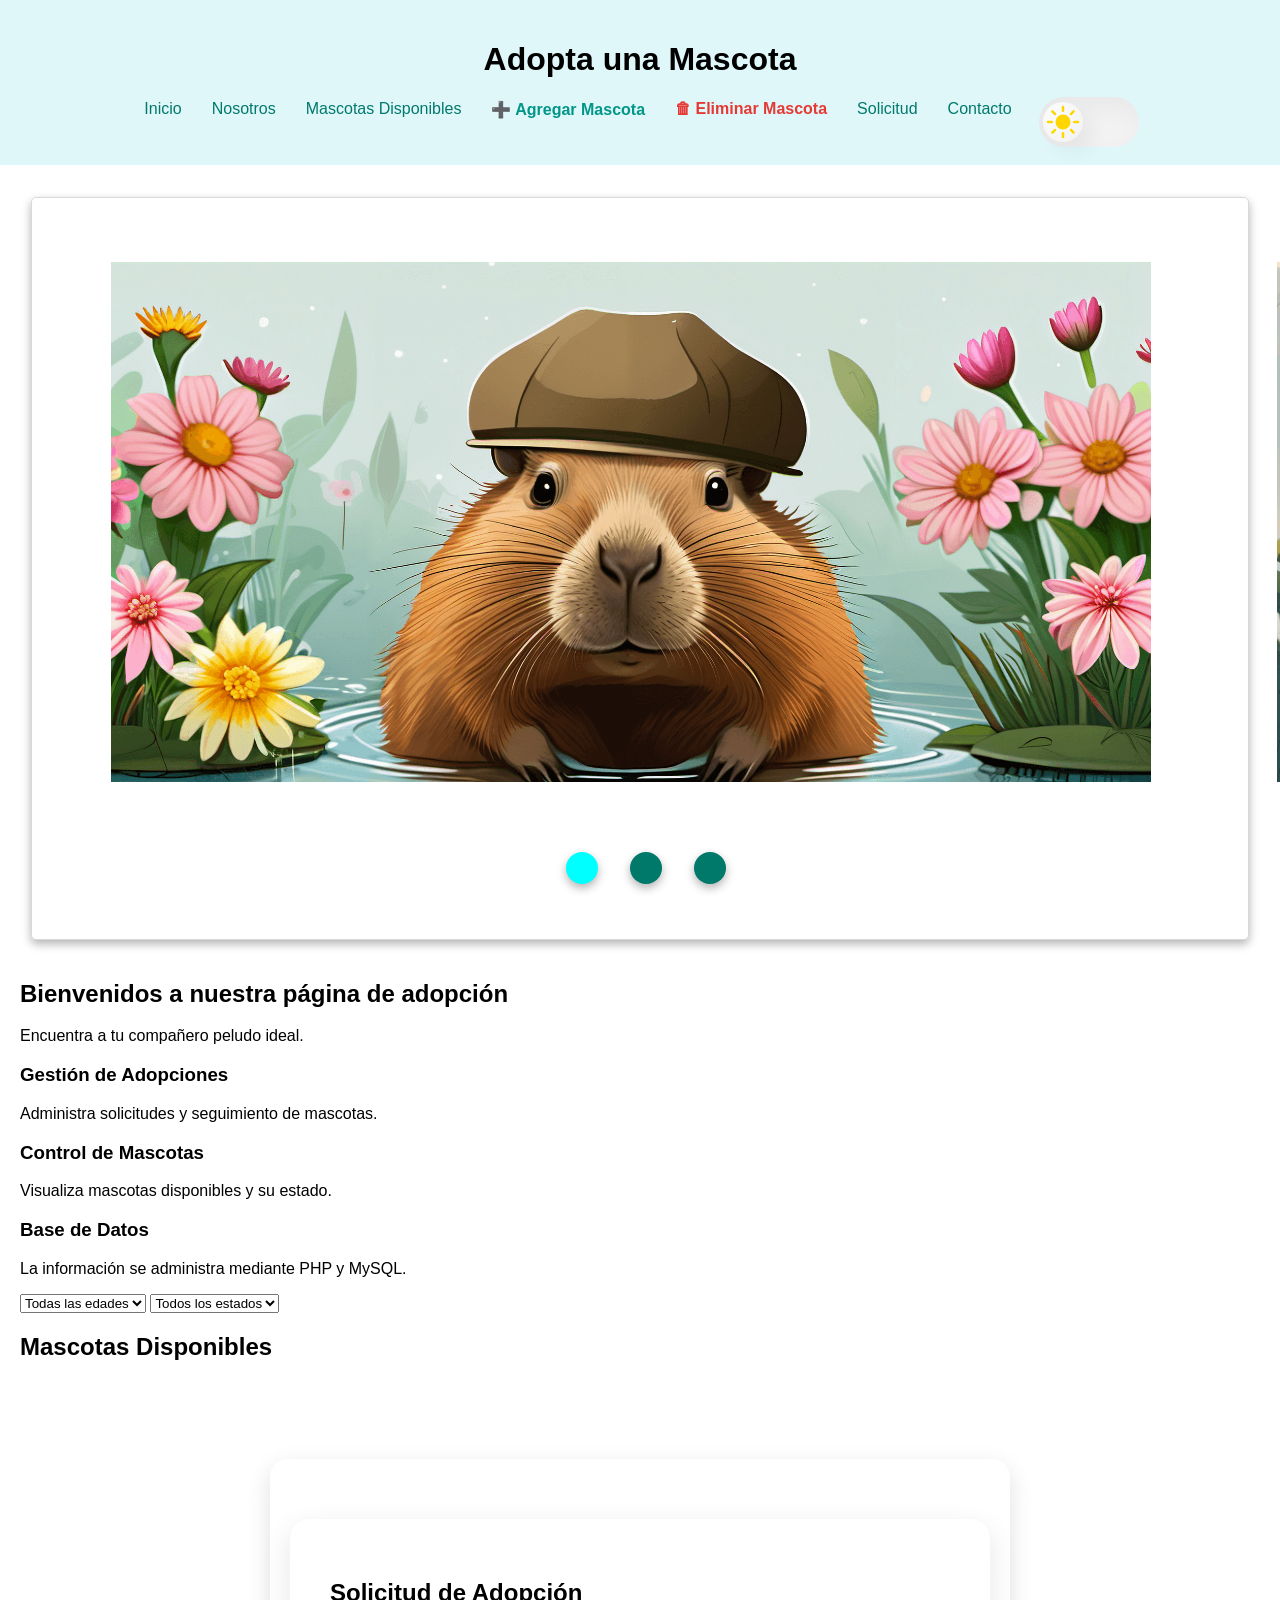
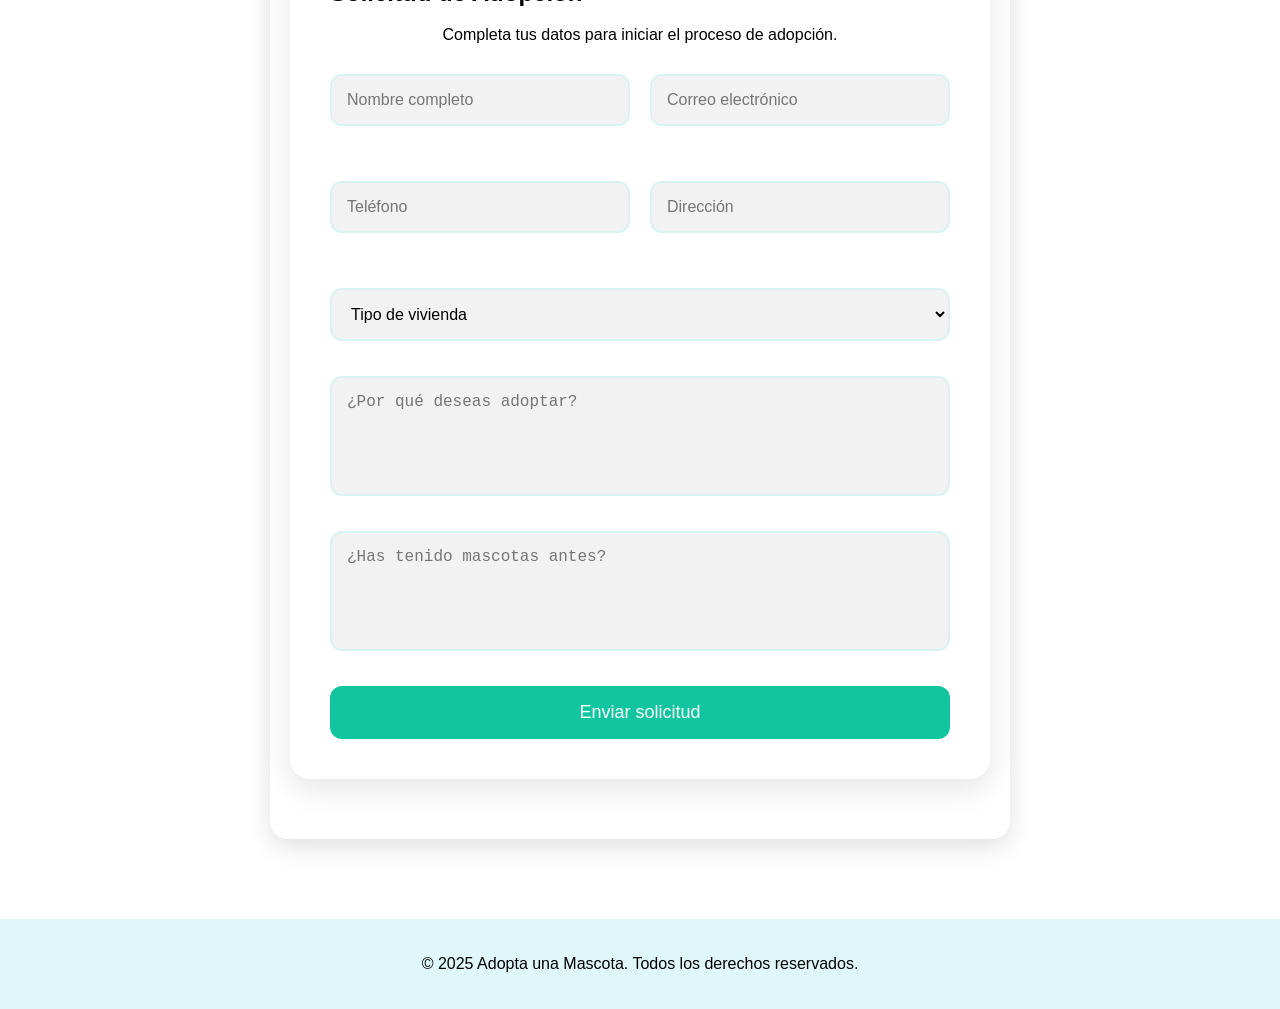
<file: index.html>
<!DOCTYPE html>
<html lang="es">

<head>
    <meta charset="UTF-8">
    <meta name="viewport" content="width=device-width, initial-scale=1.0">
    <title>Adopta CUT</title>

    <link rel="stylesheet" href="CSS/estilos.css">
</head>

<body>

    <!-- HEADER -->

    <header id="header">

        <h1>Adopta una Mascota</h1>

        <nav>
            <ul>

                <li><a href="#inicio">Inicio</a></li>
                <li><a href="Nosotros/nosotros.html">Nosotros</a></li>
                <li><a href="#mascotas">Mascotas Disponibles</a></li>
                <li><a href="agregar_mascota.html" style="color:#009688; font-weight:bold;">➕ Agregar Mascota</a></li>
                <li><a href="eliminar_mascota.php" style="color:#e53935; font-weight:bold;">🗑 Eliminar Mascota</a></li>
                <li><a href="#solicitud">Solicitud</a></li>
                <li><a href="Contacto/contacto.html">Contacto</a></li>


                <input type="checkbox" id="toogle">

                <div class="display">

                    <label for="toogle">

                        <div class="circle">

                            <svg class="sun" xmlns="http://www.w3.org/2000/svg"
                                viewBox="0 0 24 24" fill="currentColor">

                                <path
                                    d="M12 2.25a.75.75 0 0 1 .75.75v2.25a.75.75 0 0 1-1.5 0V3a.75.75 0 0 1 .75-.75ZM7.5 12a4.5 4.5 0 1 1 9 0 4.5 4.5 0 0 1-9 0ZM18.894 6.166a.75.75 0 0 0-1.06-1.06l-1.591 1.59a.75.75 0 1 0 1.06 1.061l1.591-1.59ZM21.75 12a.75.75 0 0 1-.75.75h-2.25a.75.75 0 0 1 0-1.5H21a.75.75 0 0 1 .75.75ZM17.834 18.894a.75.75 0 0 0 1.06-1.06l-1.59-1.591a.75.75 0 1 0-1.061 1.06l1.59 1.591ZM12 18a.75.75 0 0 1 .75.75V21a.75.75 0 0 1-1.5 0v-2.25A.75.75 0 0 1 12 18ZM7.758 17.303a.75.75 0 0 0-1.061-1.06l-1.591 1.59a.75.75 0 0 0 1.06 1.061l1.591-1.59ZM6 12a.75.75 0 0 1-.75.75H3a.75.75 0 0 1 0-1.5h2.25A.75.75 0 0 1 6 12ZM6.697 7.757a.75.75 0 0 0 1.06-1.06l-1.59-1.591a.75.75 0 0 0-1.061 1.06l1.59 1.591Z" />

                            </svg>

                            <svg class="moon" xmlns="http://www.w3.org/2000/svg"
                                viewBox="0 0 24 24" fill="currentColor">

                                <path fill-rule="evenodd"
                                    d="M9.528 1.718a.75.75 0 0 1 .162.819A8.97 8.97 0 0 0 9 6a9 9 0 0 0 9 9 8.97 8.97 0 0 0 3.463-.69.75.75 0 0 1 .981.98 10.503 10.503 0 0 1-9.694 6.46c-5.799 0-10.5-4.7-10.5-10.5 0-4.368 2.667-8.112 6.46-9.694a.75.75 0 0 1 .818.162Z"
                                    clip-rule="evenodd" />

                            </svg>

                        </div>

                    </label>

                </div>

            </ul>
        </nav>

    </header>


    <!-- CARRUSEL -->

    <div class="carrousel">

        <div class="grande">

            <img src="Resource/ComfyUI_00014_.png" alt="Imagen 1" class="img">

            <img src="Resource/ComfyUI_00015_.png" alt="Imagen 2" class="img">

            <img src="Resource/ComfyUI_00015_.png" alt="Imagen 3" class="img">

        </div>

        <ul class="puntos">

            <div class="punto activo"></div>
            <div class="punto"></div>
            <div class="punto"></div>

        </ul>

    </div>


    <!-- MAIN -->

    <main>

        <!-- INICIO -->

        <section id="inicio">

            <h2>Bienvenidos a nuestra página de adopción</h2>

            <p>Encuentra a tu compañero peludo ideal.</p>

        </section>


        <!-- CARACTERÍSTICAS -->

        <section class="caracteristicas">

            <div class="feature-card">
                <h3>Gestión de Adopciones</h3>
                <p>Administra solicitudes y seguimiento de mascotas.</p>
            </div>

            <div class="feature-card">
                <h3>Control de Mascotas</h3>
                <p>Visualiza mascotas disponibles y su estado.</p>
            </div>

            <div class="feature-card">
                <h3>Base de Datos</h3>
                <p>La información se administra mediante PHP y MySQL.</p>
            </div>

        </section>


        <!-- FILTROS -->

        <section class="filtros">

            <select>
                <option>Todas las edades</option>
                <option>Cachorros</option>
                <option>Adultos</option>
            </select>

            <select>
                <option>Todos los estados</option>
                <option>Disponibles</option>
                <option>En proceso</option>
            </select>

        </section>


        <!-- MASCOTAS -->

        <section id="mascotas">

            <h2>Mascotas Disponibles</h2>

            <div class="pet-cards-container">

            </div>

        </section>


        <!-- FORMULARIO -->

        <section id="solicitud" class="formulario-adopcion">

            <div class="contenedor-formulario">

                <h2>Solicitud de Adopción</h2>

                <p>Completa tus datos para iniciar el proceso de adopción.</p>

              <form id="formSolicitud">

    <div class="grupo-inputs">
        <input type="text" id="nombre" name="nombre" placeholder="Nombre completo" required>
        <input type="email" id="correo" name="correo" placeholder="Correo electrónico" required>
    </div>

    <div class="grupo-inputs">
        <input type="text" id="telefono" name="telefono" placeholder="Teléfono" required>
        <input type="text" id="direccion" name="direccion" placeholder="Dirección" required>
    </div>

    <select id="vivienda" name="vivienda" required>
        <option value="">Tipo de vivienda</option>
        <option value="Casa">Casa</option>
        <option value="Departamento">Departamento</option>
    </select>

    <textarea id="motivo" name="motivo" placeholder="¿Por qué deseas adoptar?" required></textarea>

    <textarea id="experiencia" name="experiencia" placeholder="¿Has tenido mascotas antes?" required></textarea>

    <button type="submit">Enviar solicitud</button>

</form>
            </div>

        </section>

    </main>


    <!-- FOOTER -->

    <footer>

        <p>&copy; 2025 Adopta una Mascota. Todos los derechos reservados.</p>

    </footer>


    <!-- SCRIPT -->

    <script src="app.js"></script>

</body>

</html>
</file>
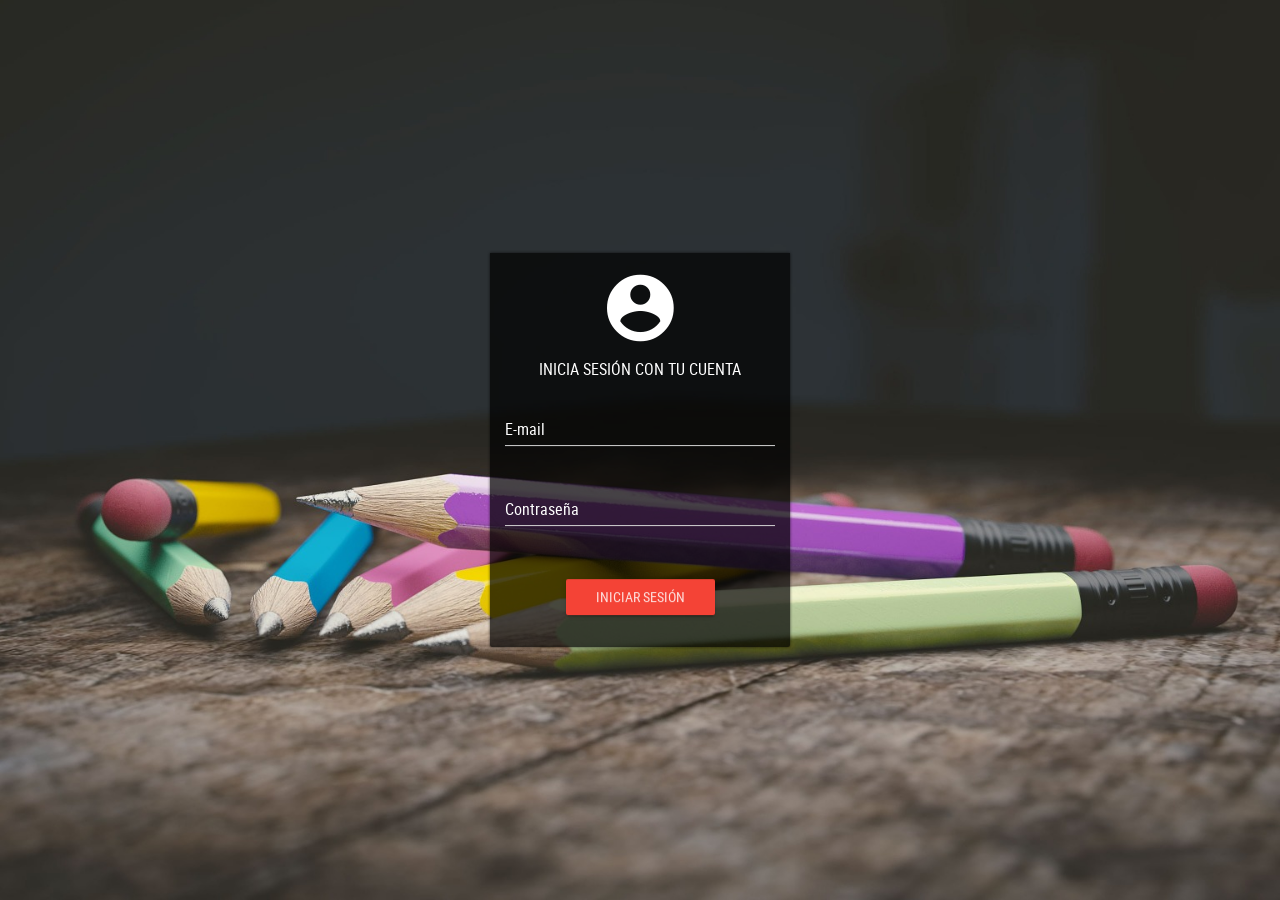
<file: Dashboard/index.html>
<!DOCTYPE html>
<html lang="es">
<head>
	<title>LogIn</title>
	<meta charset="UTF-8">
	<meta name="viewport" content="width=device-width, user-scalable=no, initial-scale=1.0, maximum-scale=1.0, minimum-scale=1.0">
	<link rel="stylesheet" href="./css/main.css">
</head>
<body class="cover" style="background-image: url(./assets/img/loginFont.jpg);">
	<form action="php/login.php" method="POST" autocomplete="off" class="full-box logInForm">
		<p class="text-center text-muted"><i class="zmdi zmdi-account-circle zmdi-hc-5x"></i></p>
		<p class="text-center text-muted text-uppercase">Inicia sesión con tu cuenta</p>
		<div class="form-group label-floating">
		  <label class="control-label" for="UserEmail">E-mail</label>
		  <input class="form-control" id="UserEmail" name="UserEmail" type="email" required>
		  <p class="help-block">Escribe tú E-mail</p>
		</div>
		<div class="form-group label-floating">
		  <label class="control-label" for="UserPass">Contraseña</label>
		  <input class="form-control" id="UserPass" name="UserPass" type="password" required>
		  <p class="help-block">Escribe tú contraseña</p>
		</div>
		<div class="form-group text-center">
			<input type="submit" value="Iniciar sesión" class="btn btn-raised btn-danger">
		</div>
	</form>
	<!--====== Scripts -->
	<script src="./js/jquery-3.1.1.min.js"></script>
	<script src="./js/bootstrap.min.js"></script>
	<script src="./js/material.min.js"></script>
	<script src="./js/ripples.min.js"></script>
	<script src="./js/sweetalert2.min.js"></script>
	<script src="./js/jquery.mCustomScrollbar.concat.min.js"></script>
	<script src="./js/main.js"></script>
	<script>
		$.material.init();
	</script>
</body>
</html>
</file>
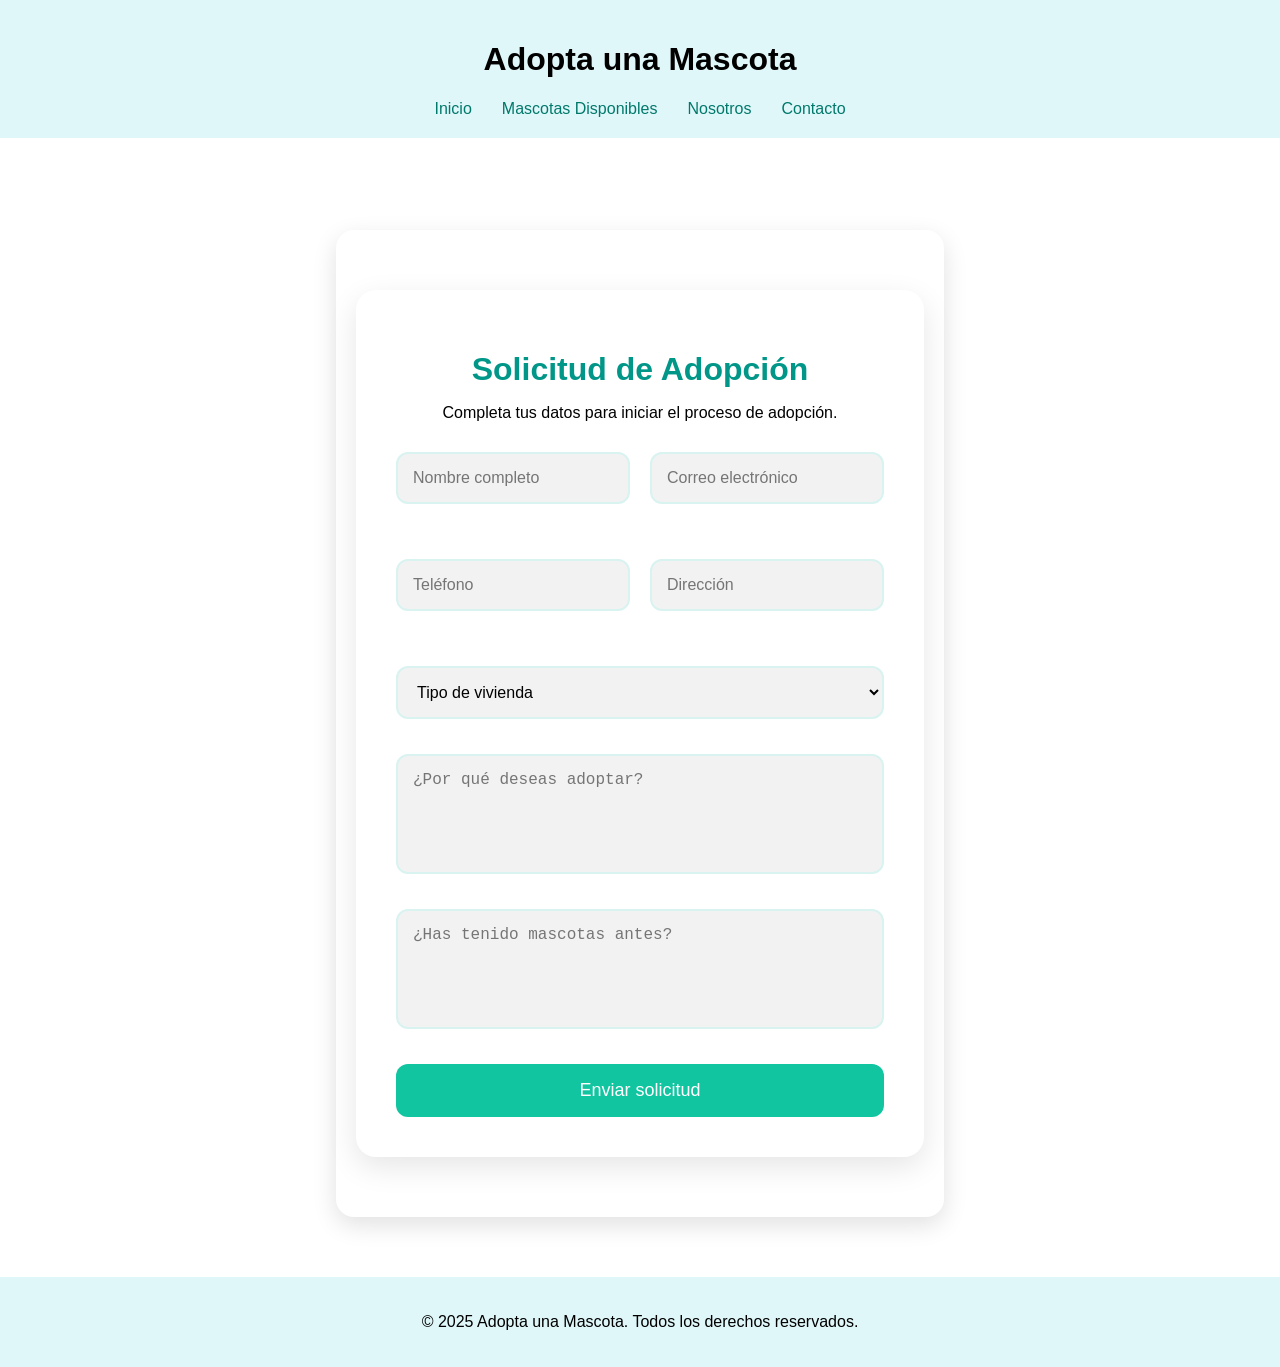
<file: solicitud_adopcion.html>
<!DOCTYPE html>
<html lang="es">

<head>
    <meta charset="UTF-8">
    <meta name="viewport" content="width=device-width, initial-scale=1.0">
    <title>Solicitud de Adopción</title>

    <link rel="stylesheet" href="CSS/estilos.css">
</head>

<body>

    <!-- HEADER -->

    <header id="header">

        <h1>Adopta una Mascota</h1>

        <nav>
            <ul>

                <li><a href="index.html">Inicio</a></li>
                <li><a href="index.html#mascotas">Mascotas Disponibles</a></li>
                <li><a href="Nosotros/nosotros.html">Nosotros</a></li>
                <li><a href="Contacto/contacto.html">Contacto</a></li>

            </ul>
        </nav>

    </header>


    <!-- FORMULARIO -->

    <main class="formulario-adopcion">

        <div class="contenedor-formulario">

            <h1>Solicitud de Adopción</h1>

            <p>Completa tus datos para iniciar el proceso de adopción.</p>

            <form id="formSolicitud">

    <div class="grupo-inputs">
        <input
            type="text"
            id="nombre"
            name="nombre"
            placeholder="Nombre completo"
            required>

        <input
            type="email"
            id="correo"
            name="correo"
            placeholder="Correo electrónico"
            required>
    </div>

    <div class="grupo-inputs">
        <input
            type="text"
            id="telefono"
            name="telefono"
            placeholder="Teléfono"
            required>

        <input
            type="text"
            id="direccion"
            name="direccion"
            placeholder="Dirección"
            required>
    </div>

    <select id="vivienda" name="vivienda" required>
        <option value="">Tipo de vivienda</option>
        <option value="Casa">Casa</option>
        <option value="Departamento">Departamento</option>
    </select>

    <textarea
        id="motivo"
        name="motivo"
        placeholder="¿Por qué deseas adoptar?"
        required></textarea>

    <textarea
        id="experiencia"
        name="experiencia"
        placeholder="¿Has tenido mascotas antes?"
        required></textarea>

    <button type="submit">
        Enviar solicitud
    </button>

</form>

        </div>

    </main>


    <!-- FOOTER -->

    <footer>

        <p>&copy; 2025 Adopta una Mascota. Todos los derechos reservados.</p>

    </footer>


    <!-- JAVASCRIPT -->

    <script src="app.js"></script>

</body>

</html>
</file>
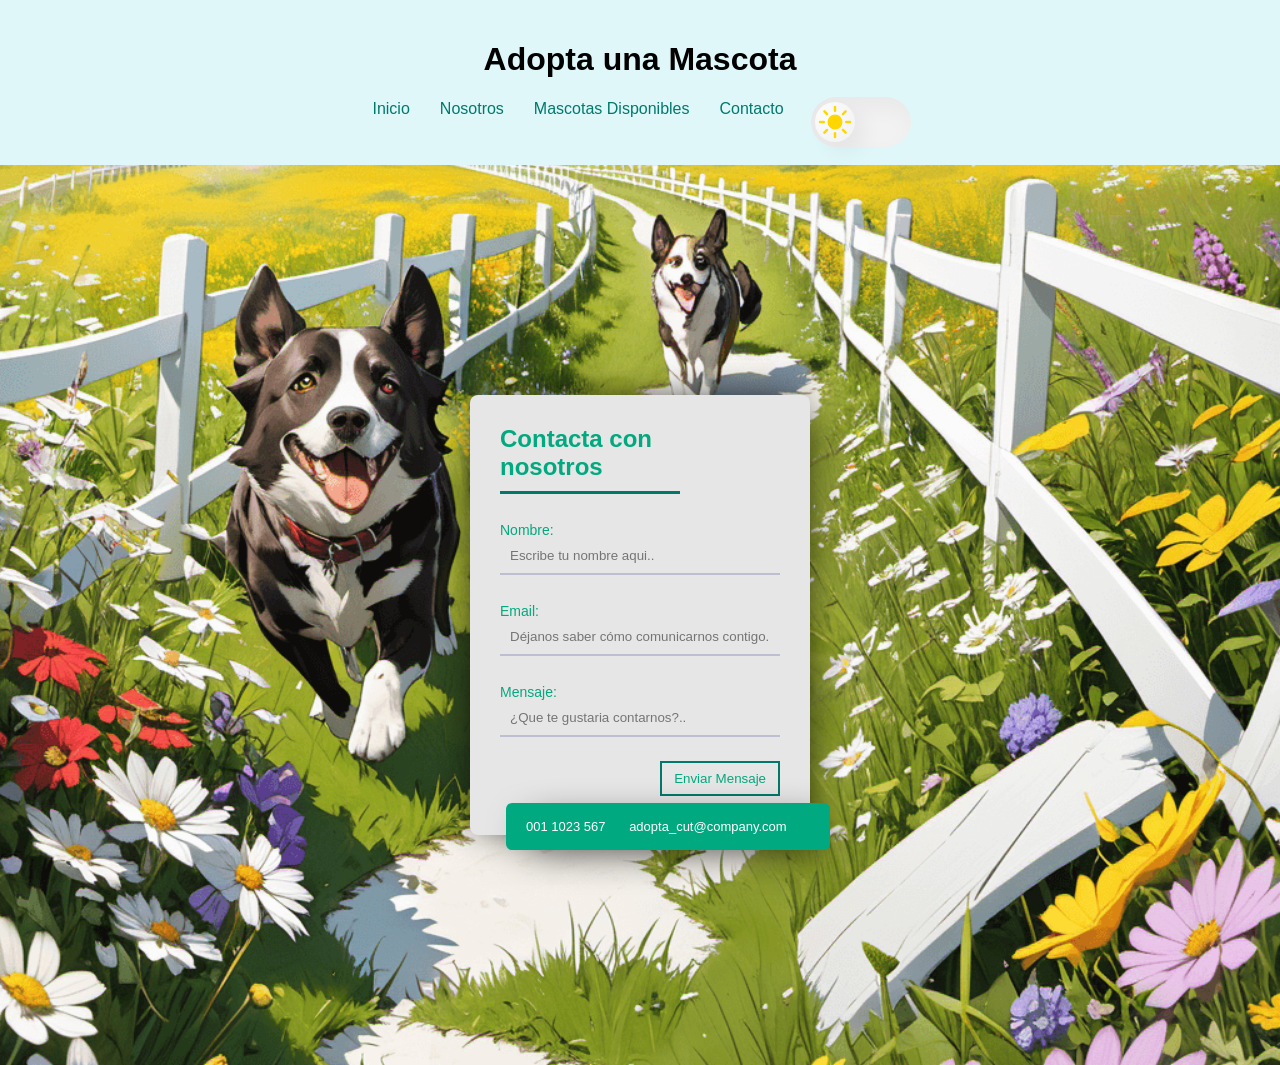
<file: Contacto/contacto.html>
<!DOCTYPE html>
<html lang="es">

<head>
    <meta charset="UTF-8">
    <meta name="viewport" content="width=device-width, initial-scale=1.0">
    <title>Contacto</title>
    <link rel="stylesheet" href="estilo_contactos/estilo.css">
</head>

<body>
    <header id="header">
        <h1>Adopta una Mascota</h1>
        <nav>
            <ul>
                <li><a href="../index.html">Inicio</a></li>
                <li><a href="../Nosotros/nosotros.html">Nosotros</a></li>
                <li><a href="../index.html#mascotas">Mascotas Disponibles</a></li>
                <li><a href="#contacto">Contacto</a></li>
                <input type="checkbox" id="toogle">
                <div class="display">
                    <label for="toogle">
                        <div class="circle">
                            <svg class="sun" xmlns="http://www.w3.org/2000/svg" viewBox="0 0 24 24" fill="currentColor">
                                <path
                                    d="M12 2.25a.75.75 0 0 1 .75.75v2.25a.75.75 0 0 1-1.5 0V3a.75.75 0 0 1 .75-.75ZM7.5 12a4.5 4.5 0 1 1 9 0 4.5 4.5 0 0 1-9 0ZM18.894 6.166a.75.75 0 0 0-1.06-1.06l-1.591 1.59a.75.75 0 1 0 1.06 1.061l1.591-1.59ZM21.75 12a.75.75 0 0 1-.75.75h-2.25a.75.75 0 0 1 0-1.5H21a.75.75 0 0 1 .75.75ZM17.834 18.894a.75.75 0 0 0 1.06-1.06l-1.59-1.591a.75.75 0 1 0-1.061 1.06l1.59 1.591ZM12 18a.75.75 0 0 1 .75.75V21a.75.75 0 0 1-1.5 0v-2.25A.75.75 0 0 1 12 18ZM7.758 17.303a.75.75 0 0 0-1.061-1.06l-1.591 1.59a.75.75 0 0 0 1.06 1.061l1.591-1.59ZM6 12a.75.75 0 0 1-.75.75H3a.75.75 0 0 1 0-1.5h2.25A.75.75 0 0 1 6 12ZM6.697 7.757a.75.75 0 0 0 1.06-1.06l-1.59-1.591a.75.75 0 0 0-1.061 1.06l1.59 1.591Z" />
                            </svg>
                            <svg class="moon" xmlns="http://www.w3.org/2000/svg" viewBox="0 0 24 24"
                                fill="currentColor">
                                <path fill-rule="evenodd"
                                    d="M9.528 1.718a.75.75 0 0 1 .162.819A8.97 8.97 0 0 0 9 6a9 9 0 0 0 9 9 8.97 8.97 0 0 0 3.463-.69.75.75 0 0 1 .981.98 10.503 10.503 0 0 1-9.694 6.46c-5.799 0-10.5-4.7-10.5-10.5 0-4.368 2.667-8.112 6.46-9.694a.75.75 0 0 1 .818.162Z"
                                    clip-rule="evenodd" />
                            </svg>
                        </div>
                    </label>
                </div>
            </ul>
        </nav>
    </header>
    <form class="form" id="formContacto">
        <h2>Contacta con nosotros</h2>
        <p type="Nombre:"><input class="inputFormulario" placeholder="Escribe tu nombre aqui.."></input></p>
        <p type="Email:"><input class="inputFormulario" placeholder="Déjanos saber cómo comunicarnos contigo.."></input>
        </p>
        <p type="Mensaje:"><input class="inputFormulario" placeholder="¿Que te gustaria contarnos?.."></input></p>
        <button type="submit">Enviar Mensaje</button>
        <div id="divFormulario">
            <span class="fa fa-phone"></span>001 1023 567
            <span class="fa fa-envelope-o"></span> adopta_cut@company.com
        </div>
    </form>

    <div id="myModal" class="modal">
        <div class="modal-content">
            <h2>¡Mensaje Enviado con Éxito!</h2>
            <p id="pModal">Gracias por ponerte en contacto con nosotros. Responderemos a tu mensaje pronto.</p>
            <button class="modal-button" onclick="cerrarModal()">Cerrar</button>
        </div>
    </div>
    <script src="js_contacto/contacto.js"></script>
</body>

</html>
</file>
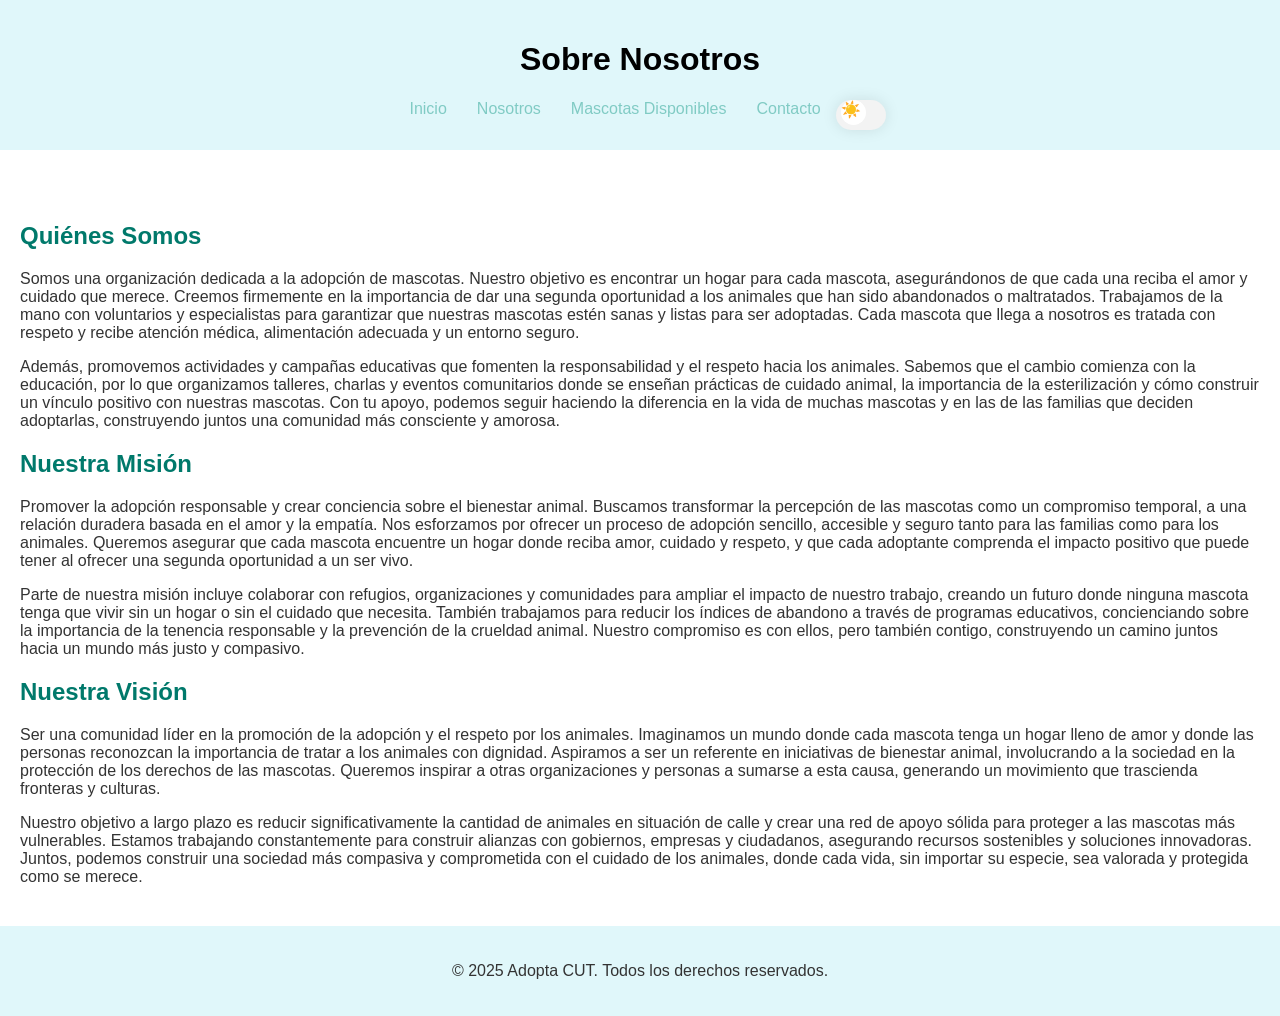
<file: Nosotros/nosotros.html>
<!DOCTYPE html>
<html lang="es">

<head>
    <meta charset="UTF-8">
    <meta name="viewport" content="width=device-width, initial-scale=1.0">
    <title>Nosotros - Adopta CUT</title>
    <link rel="stylesheet" href="estilos/estilos.css">
</head>

<body>
    <header id="header">
        <h1>Sobre Nosotros</h1>
        <nav>
            <ul>
                <li><a href="../index.html">Inicio</a></li>
                <li><a href="nosotros.html">Nosotros</a></li>
                <li><a href="../index.html#mascotas">Mascotas Disponibles</a></li>
                <li><a href="../Contacto/contacto.html">Contacto</a></li>
                <input type="checkbox" id="toogle">
                <div class="display">
                    <label for="toogle">
                        <div class="circle">
                            <span class="sun">☀️</span>
                            <span class="moon">🌙</span>
                        </div>
                    </label>
                </div>
            </ul>
        </nav>
    </header>

    <main>
        <section id="quienes-somos">
            <h2>Quiénes Somos</h2>
            <p id="p">Somos una organización dedicada a la adopción de mascotas. Nuestro objetivo es encontrar un hogar
                para
                cada mascota, asegurándonos de que cada una reciba el amor y cuidado que merece. Creemos firmemente en
                la importancia de dar una segunda oportunidad a los animales que han sido abandonados o maltratados.
                Trabajamos de la mano con voluntarios y especialistas para garantizar que nuestras mascotas estén sanas
                y listas para ser adoptadas. Cada mascota que llega a nosotros es tratada con respeto y recibe atención
                médica, alimentación adecuada y un entorno seguro.</p>
            <p>Además, promovemos actividades y campañas educativas que fomenten la responsabilidad y el respeto hacia
                los animales. Sabemos que el cambio comienza con la educación, por lo que organizamos talleres, charlas
                y eventos comunitarios donde se enseñan prácticas de cuidado animal, la importancia de la esterilización
                y cómo construir un vínculo positivo con nuestras mascotas. Con tu apoyo, podemos seguir haciendo la
                diferencia en la vida de muchas mascotas y en las de las familias que deciden adoptarlas, construyendo
                juntos una comunidad más consciente y amorosa.</p>
        </section>
        <section id="mision">
            <h2>Nuestra Misión</h2>
            <p>Promover la adopción responsable y crear conciencia sobre el bienestar animal. Buscamos transformar la
                percepción de las mascotas como un compromiso temporal, a una relación duradera basada en el amor y la
                empatía. Nos esforzamos por ofrecer un proceso de adopción sencillo, accesible y seguro tanto para las
                familias como para los animales. Queremos asegurar que cada mascota encuentre un hogar donde reciba
                amor, cuidado y respeto, y que cada adoptante comprenda el impacto positivo que puede tener al ofrecer
                una segunda oportunidad a un ser vivo.</p>
            <p>Parte de nuestra misión incluye colaborar con refugios, organizaciones y comunidades para ampliar el
                impacto de nuestro trabajo, creando un futuro donde ninguna mascota tenga que vivir sin un hogar o sin
                el cuidado que necesita. También trabajamos para reducir los índices de abandono a través de programas
                educativos, concienciando sobre la importancia de la tenencia responsable y la prevención de la crueldad
                animal. Nuestro compromiso es con ellos, pero también contigo, construyendo un camino juntos hacia un
                mundo más justo y compasivo.</p>
        </section>
        <section id="vision">
            <h2>Nuestra Visión</h2>
            <p>Ser una comunidad líder en la promoción de la adopción y el respeto por los animales. Imaginamos un mundo
                donde cada mascota tenga un hogar lleno de amor y donde las personas reconozcan la importancia de tratar
                a los animales con dignidad. Aspiramos a ser un referente en iniciativas de bienestar animal,
                involucrando a la sociedad en la protección de los derechos de las mascotas. Queremos inspirar a otras
                organizaciones y personas a sumarse a esta causa, generando un movimiento que trascienda fronteras y
                culturas.</p>
            <p>Nuestro objetivo a largo plazo es reducir significativamente la cantidad de animales en situación de
                calle y crear una red de apoyo sólida para proteger a las mascotas más vulnerables. Estamos trabajando
                constantemente para construir alianzas con gobiernos, empresas y ciudadanos, asegurando recursos
                sostenibles y soluciones innovadoras. Juntos, podemos construir una sociedad más compasiva y
                comprometida con el cuidado de los animales, donde cada vida, sin importar su especie, sea valorada y
                protegida como se merece.</p>
        </section>
    </main>
    <footer>
        <p>&copy; 2025 Adopta CUT. Todos los derechos reservados.</p>
    </footer>
    <script src="js_nosotros/nosotros.js"></script>
</body>

</html>
</file>
<file: CSS/estilos.css>
* {
    transition: 0.5s;
}

body {
    font-family: Arial, sans-serif;
    margin: 0;
    padding: 0;
    overflow-x: hidden;
}

/*Header*/
header {
    background-color: #e0f7fa;
    /* Light cyan */
    padding: 20px;
    text-align: center;
    margin-bottom: 2em;
}

header.dark-mode {
    background-color: #006064;
    color: #fff;
    padding: 20px;
    text-align: center;
    margin-bottom: 2em;
}

nav ul {
    list-style-type: none;
    margin: 0;
    padding: 0;
    display: flex;
    justify-content: center;
}

nav ul li {
    margin: 0 15px;
}

nav ul li a {
    text-decoration: none;
    color: #00796b;
    /* Teal */
}

body.dark-mode nav ul li a {
    text-decoration: none;
    color: #80cbc4;
    /* Teal */
}

/*FIN HEADER*/

/*Toggle*/
#toogle {
    display: none;
}

.display {
    width: 10%;
    height: 5vh;
    display: flex;
    align-items: center;
    justify-content: center;
}

label {
    /* border: solid; */
    width: 100px;
    height: 50px;
    border-radius: 99px;
    background: #F3F3F3;
    box-shadow: 10px 10px 30px rgba(0, 0, 0, 0.05) inset;
    cursor: pointer;
    position: relative;
}

.circle {
    /* border: solid; */
    width: 40px;
    height: 40px;
    border-radius: 99px;
    background: white;
    box-shadow: 10px 10px 20px rgba(0, 0, 0, 0.05), -10px -10px 30px rgba(0, 0, 0, 0.05)inset;
    position: absolute;
    top: 50%;
    left: 0%;
    transform: translate(10%, -50%);
    display: flex;
    align-items: center;
    justify-content: center;
    overflow: hidden;
}

svg {
    width: 40px;
    position: absolute;
}

.sun {
    color: #ffd600;
    margin-top: 0%;
    opacity: 1;
}

.moon {
    margin-top: -150px;
    color: white;
    opacity: 0;
}

/* input[type=checkbox]:checked + .display{
    background:#2C2C2F ;
} */

body.dark-mode {
    background-color: #2C2C2F;
    /* Color de fondo oscuro */
}

header.dark-mode {
    background-color: #006064;
}

input[type=checkbox]:checked+.display label {
    background: #1f1f21;
    box-shadow: 10px 10px 30px rgba(0, 0, 0, 0.5) inset;
}

input[type=checkbox]:checked+.display label .circle {
    left: 100%;
    transform: translate(-110%, -50%);
    background: #2C2C2F;
    box-shadow: 10px 10px 20px rgba(0, 0, 0, 0.5), -10px -10px 30px rgba(0, 0, 0, 0.5)inset;

}

input[type=checkbox]:checked+.display label .circle .sun {
    margin-top: 150%;
    opacity: 0;
}

input[type=checkbox]:checked+.display label .circle .moon {
    margin-top: 0%;
    opacity: 1;
}

label:active .circle {
    width: 50px;
}

/*Fin toogle*/

main {
    padding: 20px;
}

.pet-cards-container {
    display: inline-flex;
    flex-wrap: wrap;
    justify-content: center;
}

/* Carrusel de imágenes */
.carrousel {
    width: 90%;
    max-width: 120em;
    padding: 2em;
    margin: auto;
    /* Centra el carrusel */
    border: 1px solid rgba(177, 174, 174, 0.479);
    border-radius: 5px;
    box-shadow: 0 4px 10px rgba(0, 0, 0, 0.3);
    /* background-color: bisque; */
}

.carrousel .grande {
    width: 200%;
    /* Doble el ancho para mostrar imágenes */
    display: flex;
    flex-flow: row nowrap;
    justify-content: space-between;
    align-items: center;
    padding: 2em;
    transition: transform 0.5s ease;
    /* Suaviza la transición */
    transform: translateX(0%);
    gap: 6em;
}

.carrousel .img {
    flex: 1;
    max-width: calc(100% / 2 - 7em);
    /* Ajuste dinámico según el número de imágenes */
    min-height: 10vh;
    margin: 0 .65%;
    /* Espaciado lateral */
    box-sizing: border-box;
    /* Asegura que el padding se incluya en el tamaño total */
}

.carrousel .puntos {
    width: 100%;
    padding: .4em;
    margin: 1em 0 0;
    display: flex;
    justify-content: center;
    align-items: center;
}

.carrousel .punto {
    width: 2em;
    height: 2em;
    margin: 1em;
    background-color: #00796b;
    border-radius: 50%;
    cursor: pointer;
    transition: background-color 0.3s ease;
    /* Suaviza el cambio de color */
    box-shadow: 0 4px 10px rgba(0, 0, 0, 0.3);
}

.carrousel .punto.activo {
    opacity: 1;
    background-color: aqua;
}

/*Fin de carrusel*/
.pet-card {
    border: 1px solid #b2dfdb;
    /* Light teal */
    margin: 10px;
    padding: 10px;
    text-align: center;
    box-shadow: 0 4px 8px rgba(0, 0, 0, 0.1);
    border-radius: 10px;
    flex: 1 1 200px;
    /* Grow and shrink with a minimum width */
    max-width: 300px;
    /* Limit the maximum width */

}

.pet-card img {
    max-width: 100%;
    height: auto;
}

html,
body {
    height: 100%;
}

body {
    display: flex;
    flex-direction: column;
}

main {
    flex: 1;
    padding: 20px;
}

footer {
    background-color: #e0f7fa;
    /* Light cyan */
    padding: 20px;
    text-align: center;
}

/* Estilo de boton */
.btn {
    --color: #00A97F;
    --color2: rgb(10, 25, 30);
    padding: 0.8em 1.75em;
    background-color: transparent;
    border-radius: 6px;
    border: .3px solid var(--color);
    transition: .5s;
    position: relative;
    overflow: hidden;
    cursor: pointer;
    z-index: 1;
    font-weight: 300;
    font-size: 17px;
    font-family: 'Roboto', 'Segoe UI', sans-serif;
    text-transform: uppercase;
    color: var(--color);
}

.btn::after,
.btn::before {
    content: '';
    display: block;
    height: 100%;
    width: 100%;
    transform: skew(90deg) translate(-50%, -50%);
    position: absolute;
    inset: 50%;
    left: 25%;
    z-index: -1;
    transition: .5s ease-out;
    background-color: var(--color);
}

.btn::before {
    top: -50%;
    left: -25%;
    transform: skew(90deg) rotate(180deg) translate(-50%, -50%);
}

.btn:hover::before {
    transform: skew(45deg) rotate(180deg) translate(-50%, -50%);
}

.btn:hover::after {
    transform: skew(45deg) translate(-50%, -50%);
}

.btn:hover {
    color: var(--color2);
}

.btn:active {
    filter: brightness(.7);
    transform: scale(.98);
}

/* Fin de estilo de boton */

/* Estilo para el botón cuando está en proceso de adopción */
.en-proceso {
    background-color: #808080;
    /* Gris */
    color: #ffffff;
    /* Texto blanco */
    cursor: not-allowed;
    /* Cambia el cursor para indicar que está deshabilitado */
}
/* =========================
   FILTROS
========================= */

.filtros-mascotas{
    display:flex;
    gap:15px;
    flex-wrap:wrap;
    justify-content:center;
    margin:25px 0;
}

.filtros-mascotas input,
.filtros-mascotas select{
    padding:12px;
    border-radius:10px;
    border:none;
    background:#f2f2f2;
    font-size:15px;
    min-width:220px;
}


/* =========================
   RESUMEN SISTEMA
========================= */

.resumen-sistema{
    display:flex;
    justify-content:center;
    gap:20px;
    flex-wrap:wrap;
    padding:40px 20px;
}

.resumen-card{
    background:white;
    padding:25px;
    border-radius:15px;
    width:300px;
    box-shadow:0 5px 15px rgba(0,0,0,.1);
    transition:.3s;
}

.resumen-card:hover{
    transform:translateY(-5px);
}

.resumen-card h3{
    margin-bottom:10px;
    color:#00b894;
}


/* =========================
   TARJETAS MASCOTAS
========================= */

.pet-card{
    background:white;
    border-radius:18px;
    overflow:hidden;
    width:320px;
    box-shadow:0 5px 15px rgba(0,0,0,.1);
    transition:.3s;
}

.pet-card:hover{
    transform:translateY(-5px);
}

.pet-card img{
    width:100%;
    height:240px;
    object-fit:cover;
}

.pet-info{
    padding:20px;
}

.pet-info h3{
    margin-bottom:10px;
    color:#00b894;
}

.descripcion{
    margin-top:10px;
    color:#555;
}


/* =========================
   ESTADOS
========================= */

.estado-disponible{
    background:#00b894;
    color:white;
    padding:8px 14px;
    border-radius:20px;
    font-size:14px;
}

.estado-proceso{
    background:#fdcb6e;
    color:black;
    padding:8px 14px;
    border-radius:20px;
    font-size:14px;
}


/* =========================
   FORMULARIO ADOPCIÓN
========================= */

.formulario-adopcion{
    max-width:700px;
    margin:50px auto;
    background:white;
    padding:40px;
    border-radius:20px;
    box-shadow:0 5px 15px rgba(0,0,0,.1);
}

.formulario-adopcion h1{
    text-align:center;
    margin-bottom:10px;
    color:#00b894;
}

.formulario-adopcion p{
    text-align:center;
    margin-bottom:30px;
}

.formulario-adopcion form{
    display:flex;
    flex-direction:column;
    gap:18px;
}

.formulario-adopcion input,
.formulario-adopcion textarea,
.formulario-adopcion select{
    padding:14px;
    border:none;
    border-radius:12px;
    background:#f2f2f2;
    font-size:15px;
}

.formulario-adopcion textarea{
    min-height:120px;
    resize:none;
}

.formulario-adopcion button{
    padding:15px;
    border:none;
    border-radius:12px;
    background:#00b894;
    color:white;
    font-size:16px;
    cursor:pointer;
    transition:.3s;
}

.formulario-adopcion button:hover{
    background:#00997a;
}


/* =========================
   DASHBOARD
========================= */

.cards{
    display:flex;
    gap:20px;
    flex-wrap:wrap;
}

.card{
    background:white;
    padding:30px;
    border-radius:20px;
    width:260px;
    box-shadow:0 5px 15px rgba(0,0,0,.1);
}

.numero{
    font-size:45px;
    font-weight:bold;
    color:#00b894;
}


/* =========================
   MODO OSCURO
========================= */

.dark-mode .resumen-card,
.dark-mode .pet-card,
.dark-mode .formulario-adopcion,
.dark-mode .card{
    background:#1f1f1f;
    color:white;
}

.dark-mode .descripcion{
    color:#dcdcdc;
}

.dark-mode .filtros-mascotas input,
.dark-mode .filtros-mascotas select,
.dark-mode .formulario-adopcion input,
.dark-mode .formulario-adopcion textarea,
.dark-mode .formulario-adopcion select{
    background:#2a2a2a;
    color:white;
}
.formulario-adopcion {
    max-width: 700px;
    margin: 60px auto;
    background: #ffffff;
    padding: 40px;
    border-radius: 18px;
    box-shadow: 0 8px 25px rgba(0,0,0,0.12);
}

.formulario-adopcion h1 {
    text-align: center;
    color: #008f7a;
    margin-bottom: 10px;
}

.formulario-adopcion p {
    text-align: center;
    margin-bottom: 30px;
}

.formulario-adopcion form {
    display: flex;
    flex-direction: column;
    gap: 15px;
}

.formulario-adopcion input,
.formulario-adopcion select,
.formulario-adopcion textarea {
    width: 100%;
    padding: 14px;
    border: 1px solid #cceeee;
    border-radius: 10px;
    font-size: 15px;
    box-sizing: border-box;
}

.formulario-adopcion textarea {
    min-height: 100px;
    resize: none;
}

.formulario-adopcion button {
    background: #00b894;
    color: white;
    border: none;
    padding: 14px;
    border-radius: 10px;
    font-size: 16px;
    cursor: pointer;
}

.formulario-adopcion button:hover {
    background: #009f7a;
}
.btn-adoptar {
    display: inline-block;
    padding: 12px 25px;
    background: #00b894;
    color: white;
    text-decoration: none;
    border-radius: 10px;
    margin-top: 10px;
    transition: 0.3s;
    font-weight: bold;
}

.btn-adoptar:hover {
    background: #00997a;
}

.btn-proceso {
    background: gray;
    color: white;
    border: none;
    padding: 12px 25px;
    border-radius: 10px;
    cursor: not-allowed;
}
/* =========================
FORMULARIO ADOPCION
========================= */

.formulario-adopcion {
    padding: 60px 20px;
    display: flex;
    justify-content: center;
}

.contenedor-formulario {
    width: 100%;
    max-width: 800px;
    background: white;
    padding: 40px;
    border-radius: 20px;
    box-shadow: 0 10px 30px rgba(0,0,0,0.1);
}

.contenedor-formulario h1 {
    text-align: center;
    margin-bottom: 10px;
    color: #009688;
}

.contenedor-formulario p {
    text-align: center;
    margin-bottom: 30px;
}

.grupo-inputs {
    display: flex;
    gap: 20px;
    margin-bottom: 20px;
}

.grupo-inputs input {
    flex: 1;
}

#formSolicitud input,
#formSolicitud select,
#formSolicitud textarea {
    width: 100%;
    padding: 15px;
    border: 2px solid #d9f3f0;
    border-radius: 12px;
    margin-bottom: 20px;
    font-size: 16px;
}

#formSolicitud textarea {
    min-height: 120px;
    resize: none;
}

#formSolicitud button {
    width: 100%;
    background: #11c5a1;
    color: white;
    border: none;
    padding: 16px;
    border-radius: 12px;
    font-size: 18px;
    cursor: pointer;
    transition: 0.3s;
}

#formSolicitud button:hover {
    background: #0ea88a;
}
/* FORZAR QUE SE VEAN LOS INPUTS DE SOLICITUD */
#formSolicitud input {
    display: block !important;
    visibility: visible !important;
    opacity: 1 !important;
    position: static !important;
    height: auto !important;
    width: 100% !important;
    padding: 15px !important;
    border: 2px solid #d9f3f0 !important;
    border-radius: 12px !important;
    margin-bottom: 20px !important;
    font-size: 16px !important;
    background: #f2f2f2 !important;
    box-sizing: border-box !important;
}

.grupo-inputs {
    display: flex !important;
    gap: 20px !important;
    margin-bottom: 20px !important;
    width: 100% !important;
}

.grupo-inputs input {
    flex: 1 !important;
}

/* Solo ocultar el toggle, no los inputs normales */
#toogle {
    display: none !important;
}
/* ARREGLO FORMULARIO SOLICITUD */
#formSolicitud input {
    display: block !important;
    visibility: visible !important;
    opacity: 1 !important;
    position: static !important;
    width: 100% !important;
    height: auto !important;
    padding: 15px !important;
    border: 2px solid #d9f3f0 !important;
    border-radius: 12px !important;
    margin-bottom: 20px !important;
    font-size: 16px !important;
    background: #f2f2f2 !important;
    color: black !important;
    box-sizing: border-box !important;
}

#formSolicitud .grupo-inputs {
    display: flex !important;
    gap: 20px !important;
    width: 100% !important;
    margin-bottom: 20px !important;
}

#formSolicitud .grupo-inputs input {
    flex: 1 !important;
}

/* Solo ocultamos el toggle del modo oscuro */
#toogle {
    display: none !important;
}
</file>
<file: Contacto/estilo_contactos/estilo.css>
* {
    transition: 0.5s;
}

body {
    font-family: Arial, sans-serif;
    margin: 0;
    padding: 0;
    overflow: hidden;
    background: url(../../Resource/ComfyUI_temp_shzjh_00001_.png);
    background-size: cover;
    background-repeat: no-repeat;
    transition: background 2s ease;
}

body.dark-mode {
    background: url(../../Resource/00002-3822113999.png);
    background-size: cover;
    background-repeat: no-repeat;
    transition: background 2s ease;
}

header {
    background-color: #e0f7fa;
    /* Light cyan */
    padding: 20px;
    text-align: center;
    margin-bottom: 2em;
}

header.dark-mode {
    background-color: #006064;
    color: #fff;
    padding: 20px;
    text-align: center;
    margin-bottom: 2em;
}

nav ul {
    list-style-type: none;
    margin: 0;
    padding: 0;
    display: flex;
    justify-content: center;
}

nav ul li {
    margin: 0 15px;
}

nav ul li a {
    text-decoration: none;
    color: #00796b;
    /* Teal */
}

body.dark-mode nav ul li a {
    text-decoration: none;
    color: #80cbc4;
    /* Teal */
}

/*Toggle*/
input[type="checkbox"] {
    display: none;
}

.display {
    width: 10%;
    height: 5vh;
    display: flex;
    align-items: center;
    justify-content: center;
}

label {
    /* border: solid; */
    width: 100px;
    height: 50px;
    border-radius: 99px;
    background: #F3F3F3;
    box-shadow: 10px 10px 30px rgba(0, 0, 0, 0.05) inset;
    cursor: pointer;
    position: relative;
}

.circle {
    /* border: solid; */
    width: 40px;
    height: 40px;
    border-radius: 99px;
    background: white;
    box-shadow: 10px 10px 20px rgba(0, 0, 0, 0.05), -10px -10px 30px rgba(0, 0, 0, 0.05)inset;
    position: absolute;
    top: 50%;
    left: 0%;
    transform: translate(10%, -50%);
    display: flex;
    align-items: center;
    justify-content: center;
    overflow: hidden;
}

svg {
    width: 40px;
    position: absolute;
}

.sun {
    color: #ffd600;
    margin-top: 0%;
    opacity: 1;
}

.moon {
    margin-top: -150px;
    color: white;
    opacity: 0;
}

/* input[type=checkbox]:checked + .display{
    background:#2C2C2F ;
} */

body.dark-mode {
    background-color: #2C2C2F;
    /* Color de fondo oscuro */
}

header.dark-mode {
    background-color: #006064;
}

input[type=checkbox]:checked+.display label {
    background: #1f1f21;
    box-shadow: 10px 10px 30px rgba(0, 0, 0, 0.5) inset;
}

input[type=checkbox]:checked+.display label .circle {
    left: 100%;
    transform: translate(-110%, -50%);
    background: #2C2C2F;
    box-shadow: 10px 10px 20px rgba(0, 0, 0, 0.5), -10px -10px 30px rgba(0, 0, 0, 0.5)inset;

}

input[type=checkbox]:checked+.display label .circle .sun {
    margin-top: 150%;
    opacity: 0;
}

input[type=checkbox]:checked+.display label .circle .moon {
    margin-top: 0%;
    opacity: 1;
}

label:active .circle {
    width: 50px;
}

/*Formulario*/
.form {
    width: 340px;
    height: 440px;
    background: #e6e6e6;
    border-radius: 8px;
    box-shadow: 0 0 40px -10px #000;
    margin: calc(50vh - 220px) auto;
    padding: 20px 30px;
    max-width: calc(100vw - 40px);
    box-sizing: border-box;
    font-family: 'Montserrat', sans-serif;
    position: relative
}

h2 {
    margin: 10px 0;
    padding-bottom: 10px;
    width: 180px;
    color: #00A97F;
    border-bottom: 3px solid #00796b
}

.inputFormulario {
    width: 100%;
    padding: 10px;
    box-sizing: border-box;
    background: none;
    outline: none;
    resize: none;
    border: 0;
    font-family: 'Montserrat', sans-serif;
    transition: all .3s;
    border-bottom: 2px solid #bebed2
}

.inputFormulario:focus {
    border-bottom: 2px solid #78788c
}

p:before {
    content: attr(type);
    display: block;
    margin: 28px 0 0;
    font-size: 14px;
    color: #00A97F
}

button {
    float: right;
    padding: 8px 12px;
    margin: 8px 0 0;
    font-family: 'Montserrat', sans-serif;
    border: 2px solid #00796b;
    background: 0;
    color: #00A97F;
    cursor: pointer;
    transition: all .3s
}

button:hover {
    background: #00A97F;
    color: #fff
}

#divFormulario {
    content: 'Hi';
    position: absolute;
    bottom: -15px;
    right: -20px;
    background: #00A97F;
    color: #fff;
    width: 320px;
    padding: 16px 4px 16px 0;
    border-radius: 6px;
    font-size: 13px;
    box-shadow: 10px 10px 40px -14px #000
}

span {
    margin: 0 5px 0 15px
}

/*Modal*/
.modal {
    display: none;
    /* Ocultarlo inicialmente */
    position: fixed;
    /* Posición fija */
    z-index: 1;
    /* Asegura que el modal esté por encima de otros elementos */
    left: 0;
    top: 0;
    width: 100%;
    /* Full width */
    height: 100%;
    /* Full height */
    overflow: auto;
    /* Si el contenido es más grande que la pantalla */
    background-color: rgba(0, 0, 0, 0.4);
    /* Fondo oscuro semitransparente */
}

.modal-content {
    background-color: white;
    margin: 15% auto;
    /* Centrado */
    padding: 20px;
    border: 1px solid #888;
    width: 80%;
    /* Ancho del modal */
    max-width: 400px;
    text-align: center;
}

.modal-button {
    padding: 10px 20px;
    background-color: #4CAF50;
    color: white;
    border: none;
    cursor: pointer;
    font-size: 16px;
}

.modal-button:hover {
    background-color: #45a049;
}
</file>
<file: Nosotros/estilos/estilos.css>
/* Estilos generales del body y header */
* {
    transition: 0.5s;
}

body {
    font-family: Arial, sans-serif;
    margin: 0;
    padding: 0;
    overflow-x: hidden;
    transition: background-color 0.5s;
    display: flex;
    flex-direction: column;
}

html, body {
    height: 100%;
    margin: 0;
    padding: 0;
}
header {
    background-color: #e0f7fa;
    /* Light cyan */
    padding: 20px;
    text-align: center;
    margin-bottom: 2em;
    transition: background-color 0.5s;
}

header.dark-mode {
    background-color: #006064;
    padding: 20px;
    text-align: center;
    margin-bottom: 2em;
}

nav ul {
    list-style-type: none;
    margin: 0;
    padding: 0;
    display: flex;
    justify-content: center;
}

nav ul li {
    margin: 0 15px;
}

nav ul li a {
    text-decoration: none;
    color: #80cbc4;
    /* Teal */
}

/* Toggle switch for dark mode */
input[type="checkbox"] {
    display: none;
}

.display {
    width: 50px;
    height: 30px;
    display: flex;
    align-items: center;
    justify-content: center;
    position: relative;
    cursor: pointer;
}

label {
    width: 100%;
    height: 100%;
    border-radius: 30px;
    background: #F3F3F3;
    box-shadow: 0 0 15px rgba(0, 0, 0, 0.1);
    position: relative;
    transition: background 0.3s;
}

.circle {
    width: 25px;
    height: 25px;
    border-radius: 50%;
    background: white;
    position: absolute;
    left: 5px;
    transition: left 0.3s;
}

input[type="checkbox"]:checked+.display label {
    background-color: #1f1f21;
}

input[type="checkbox"]:checked+.display label .circle {
    left: 25px;
}

input[type="checkbox"]:checked+.display label .circle .sun {
    opacity: 0;
}

input[type="checkbox"]:checked+.display label .circle .moon {
    opacity: 1;
}

/* Estilos para el modo oscuro */
body.dark-mode {
    background-color: #2C2C2F;
    color: white;
}

header.dark-mode {
    background-color: #006064;
}

.sun,
.moon {
    position: absolute;
    left: 0px;
    font-size: 16px;
    transition: opacity 0.3s;
}


/* Animación de transición */
.sun {
    color: #ffd600;
    /* margin-top: 0%; */
    opacity: 1;
}

.moon {
    /* margin-top: -150px; */
    color: white;
    opacity: 0;
}

body.dark-mode {
    background-color: #2C2C2F;
    /* Color de fondo oscuro */
    color: white;
}

header.dark-mode {
    background-color: #006064;
}

/* Contenido principal */
main {
    padding: 20px;
    flex-grow: 1;
}

#quienes-somos,
#mision,
#vision {
    margin-bottom: 20px;
}

h2 {
    color: #00796b;
    /* Teal */
}

p {
    font-size: 16px;
    color: #333;
}

body.dark-mode p {
    color: white;
    /* Color del texto en modo oscuro */
}

/* Footer */
footer {
    background-color: #e0f7fa;
    padding: 20px;
    text-align: center;
    margin-top: auto;
}

/* Cambiar color de las letras del footer en modo oscuro */
body.dark-mode footer p {
    color: black;
    /* Cambia el color del texto a blanco */
}
</file>
<file: Dashboard/css/main.css>
/*========= Importando hojas de estilo =========*/
/* Bootstrap 3.3.7 */
@import url('./bootstrap.min.css');
/* Material desing for Bootstrap */
@import url('./bootstrap-material-design.min.css');
@import url('./ripples.min.css');
/* Sweet Alert 2 */
@import url('./sweetalert2.css');
/* Malihu jQuery custom content scroller 3.1.5 */
@import url('./jquery.mCustomScrollbar.css');
/* Material Design Iconic Font 2.2.0 */
@import url('./material-design-iconic-font.min.css');
/*============ Fonts */
@font-face {
    font-family: 'RobotoCondensedLight';
    src: url('../fonts/robotocondensed-light.eot');
    src: url('../fonts/robotocondensed-light.eot?#iefix') format('embedded-opentype'),
         url('../fonts/robotocondensed-light.woff2') format('woff2'),
         url('../fonts/robotocondensed-light.woff') format('woff'),
         url('../fonts/robotocondensed-light.ttf') format('truetype'),
         url('../fonts/robotocondensed-light.svg#roboto_condensedlight') format('svg');
    font-weight: normal;
    font-style: normal;
}
@font-face {
    font-family: 'RobotoCondensed';
    src: url('../fonts/robotocondensed-regular.eot');
    src: url('../fonts/robotocondensed-regular.eot?#iefix') format('embedded-opentype'),
         url('../fonts/robotocondensed-regular.woff2') format('woff2'),
         url('../fonts/robotocondensed-regular.woff') format('woff'),
         url('../fonts/robotocondensed-regular.ttf') format('truetype'),
         url('../fonts/robotocondensed-regular.svg#roboto_condensedregular') format('svg');
    font-weight: normal;
    font-style: normal;
}
/*============ Estilos generales*/
body, html{
	background-color: #fff;
	width: 100%;
	height: 100%;
	margin: 0;
	padding: 0;
	position: relative;
	font-size: 16px;
	font-family: 'RobotoCondensed';
	overflow: hidden;
}
.full-box{
	margin: 0;
	padding: 0;
	width: 100%;
	box-sizing: border-box;
}
.cover{
	background: 50% 50% no-repeat;
	background-size: cover;
}
.text-titles{
	font-family: 'RobotoCondensedLight'
}
/*============ LogIn*/
.logInForm{
	position: absolute;
	color: #fff;
	top: 50%;
	left: 50%;
	transform: translate(-50%, -50%);
	width: 90%;
	max-width: 300px;
	padding: 15px;
	box-shadow: 0 0 3px rgba(0,0,0,.7);
	border-radius: 0 0 2px 2px;
	background-color: rgba(0, 0, 0, .7);
}
.logInForm p,
.logInForm label{
	color: #FFF;
}
/*============ Partes del dashboard*/
.dashboard-sideBar,
.dashboard-contentPage{
	position: absolute;
	top: 0;
	height: 100%;
	transition: all .3s ease-in-out;
}
/*sideBar*/
.dashboard-sideBar,
.dashboard-sideBar-ct{
	width: 270px;
}
.dashboard-sideBar{
	left: 0;
	z-index: 2;
	background-image: url('../assets/img/sideBar-font.jpg');
	border-right: 1px solid rgba(255, 255, 255, .4);
	overflow: hidden;
}
.dashboard-sideBar-ct{
	position: relative;
	height: 100%;
	background-color: rgba(0, 0, 0, .77);
	padding: 0 10px;
	padding-bottom: 30px;
}
.dashboard-sideBar-title,
.dashboard-sideBar-title > i{
	height: 50px;
	line-height: 50px;
	color: #fff;
	font-size: 20px;
}
.dashboard-sideBar-title{
	position: relative;
}
.dashboard-sideBar-title > i{
	position: absolute;
	top: 0;
	left: 0;
	cursor: pointer;
	width: 40px;
}
.dashboard-sideBar-UserInfo{
	border-top: 1px solid rgba(255, 255, 255, .3);
	border-bottom: 1px solid rgba(255, 255, 255, .3);
	color: #fff;
	font-size: 14px;
	padding: 20px 0;
}
.dashboard-sideBar-UserInfo figure img{
	width: 100px;
	height: 100px;
	border-radius: 100%;
	display: block;
	margin: 0 auto;
}
.dashboard-sideBar-UserInfo ul{
	margin-top: 15px;
}
.dashboard-sideBar-UserInfo ul > li,
.dashboard-sideBar-UserInfo ul > li > a{
	display: inline-block;
	color: #fff;
}
.dashboard-sideBar-UserInfo ul > li > a{
	outline: none;
	font-size: 20px;
	padding: 7px;
	transition: all .3s ease-in-out;
}
.dashboard-sideBar-UserInfo ul > li > a:hover{
	color: #FF5722;
}
.dashboard-sideBar-Menu{
	padding-top: 15px;
}
.dashboard-sideBar-Menu > li,
.dashboard-sideBar-Menu > li > a,
.dashboard-sideBar-Menu > li > ul > li,
.dashboard-sideBar-Menu > li > ul > li > a{
	line-height: 50px;
	font-family: "RobotoCondensedLight";
	display: block;
	color: #fff;
	text-decoration: none;
	border-radius: 4px;
	transition: all .3s ease-in-out;
	position: relative;
}
.dashboard-sideBar-Menu > li > a > i.zmdi-caret-down{
	line-height: 50px;
	transition: all .3s ease-in-out; 
}
.dashboard-sideBar-Menu > li > a{
	padding: 0 15px;
	box-sizing: border-box;
	height: 50px;
	outline: none;
}
.dashboard-sideBar-Menu > li > a:hover{
	background-color: rgba(255, 255, 255, .1);
}
.dashboard-sideBar-Menu > li > ul{
	position: relative;
	padding-top: 7px;
	height: 0;
	overflow: hidden;
}
.show-sideBar-SubMenu{
	height: auto !important;
	overflow: auto !important;
}
.dashboard-sideBar-Menu > li > ul > li,
.dashboard-sideBar-Menu > li > ul > li > a{
	height: 40px;
	line-height: 40px;
	border-radius: 0;
}
.dashboard-sideBar-Menu > li > ul > li{
	padding-left: 27px;
}
.dashboard-sideBar-Menu > li > ul > li > a{
	border-left: 3px solid transparent;
	outline: none;
}
.dashboard-sideBar-Menu > li > ul > li > a:hover{
	border-left: 3px solid #FF5722;
	color: #FF5722;
}
/*contentPage*/
.dashboard-contentPage{
	right: 0;
	z-index: 1;
	padding-left: 270px;
}
.dashboard-Navbar,
.dashboard-Navbar > ul,
.dashboard-Navbar > ul >li,
.dashboard-Navbar > ul > li > a{
	height: 50px;
	line-height: 50px;
}
.dashboard-Navbar > ul > li > a{
	outline: none;
}
.dashboard-Navbar{
	background-color: #000;
	overflow: hidden;
}
.dashboard-Navbar > ul >li,
.dashboard-Navbar > ul > li > a{
	display: inline-block;
	width: 50px;
	text-align: center;
	color: #fff;
	margin: 0;
	padding: 0;
	font-size: 20px;
	transition: all .3s ease-in-out;
	position: relative;
}
.dashboard-Navbar > ul > li > a:hover{
	background-color: rgba(255, 255, 255, .1);
	color: #FF5722;
}
.dashboard-Navbar > ul > li > a > span.badge{
	position: absolute;
	top: 7px;
	right: 6px;
	background-color: #FF5722;
	transition: all .3s ease-in-out;
}
.dashboard-Navbar > ul > li > a:hover span.badge{
	background-color: #FFF;
	color: #333;
}
/*============ Area de notificaciones*/
.Notifications-area{
	height: 100%;
	position: fixed;
	z-index: 99;
	transition: all .3s ease-in-out;
	overflow: hidden;
	opacity: 0;
	pointer-events: none;
}
.Notifications-bg,
.Notifications-body{
	height: 100%;
	position: absolute;
	top: 0;
	right: 0;
}
.Notifications-bg{
	z-index: 1;
	background-color: rgba(0, 0, 0, .7);
}
.Notifications-body{
	z-index: 2;
	background-color: #FFF;
	width: 100%;
	max-width: 300px;
	transform: translateX(300px);
	transition: all .3s ease-in-out;
}
.Notifications-body-title,
.Notifications-body-title > i{
	height: 50px;
	line-height: 50px;
	font-size: 20px;
}
.Notifications-body-title{
	background-color: #FF5722;
	color: #fff;
	position: relative;
}
.Notifications-body-title > i{
	position: absolute;
	top: 0;
	left: 0;
	cursor: pointer;
	width: 50px;
}
.show-Notification-area{
	opacity: 1 !important;
	pointer-events: auto !important;
}
.show-Notification-area > .Notifications-body{
	transform: translateX(0) !important;
}
/*============ Estilos home*/
.tile{
	max-width: 300px;
	height: 180px;
	background-color: #fff;
	color: rgba(43, 174, 168, 1);
	position: relative;
	display: inline-block;
	box-shadow: 0 1px 7px rgba(0, 0, 0, .2);
	overflow: hidden;
	cursor: pointer;
	margin: 10px;
}
.tile:hover > .tile-icon > i,
.tile:hover > .tile-number{
	color: rgba(43, 174, 168, 1);
}
.tile-title,
.tile-icon,
.tile-number{
	position: absolute;
}
.tile-title{
	height: 40px;
	line-height: 40px;
	font-size: 20px;
	background-color: rgb(43, 174, 168);
	color: #fff;
	top: 0;
	left: 0;
}
.tile-icon,
.tile-number{
	bottom: 0;
	height: 140px;
	width: 150px;
}
.tile-icon{
	left: 0;
}
.tile-icon > i{
	line-height: 140px;
	font-size: 117px;
}
.tile-icon > i,
.tile-number{
	color: rgba(43, 174, 168, .4);
	transition: all .3s ease-in-out;
}
.tile-number{
	right: 0;
	-webkit-user-select: none;
	-moz-user-select: none;
	-ms-user-select: none;
}
.tile-number > p{
	font-size: 70px;
}
.tile-number > small{
	font-size: 17px;
}
/*TimeLine*/
.cd-container {
  width: 90%;
  max-width: 1170px;
  margin: 0 auto;
}
.cd-container::after {
  content: '';
  display: table;
  clear: both;
}
#cd-timeline {
  position: relative;
  padding: 2em 0;
  margin-top: 2em;
  margin-bottom: 2em;
}
#cd-timeline::before {
  content: '';
  position: absolute;
  top: 0;
  left: 18px;
  height: 100%;
  width: 4px;
  background: #d7e4ed;
}
.cd-timeline-block {
  position: relative;
  margin: 2em 0;
}
.cd-timeline-block::after {
  content: "";
  display: table;
  clear: both;
}
.cd-timeline-block:first-child {
  margin-top: 0;
}
.cd-timeline-block:last-child {
  margin-bottom: 0;
}
.cd-timeline-img {
  position: absolute;
  top: 0;
  left: 0;
  width: 40px;
  height: 40px;
  border-radius: 50%;
  box-shadow: 0 0 0 4px rgba(0,0,0,.09);
}
.cd-timeline-img img {
  display: block;
  width: 40px;
  height: 40px;
  position: relative;
  border-radius: 50%;
}
.cd-timeline-content {
  position: relative;
  margin-left: 60px;
  border-radius: 0.25em;
  padding: 1em;
  background-color: #01579B;
  color: #fff;
}
.cd-timeline-content::after {
  content: "";
  display: table;
  clear: both;
}
.cd-timeline-content .cd-date {
  display: inline-block;
}
.cd-timeline-content p {
  margin: 1em 0;
  line-height: 1.6;
}
.cd-timeline-content .cd-date {
  float: left;
  padding: .8em 0;
}
.cd-timeline-content::before {
  content: '';
  position: absolute;
  top: 16px;
  right: 100%;
  height: 0;
  width: 0;
  border: 7px solid transparent;
  border-right: 7px solid #01579B;
}
@media (min-width: 1200px) {
    #cd-timeline {
        margin-top: 3em;
        margin-bottom: 3em;
    }
    #cd-timeline::before {
        left: 50%;
        margin-left: -2px;
    }
    .cd-timeline-block {
        margin: 4em 0;
    }
    .cd-timeline-block:first-child {
        margin-top: 0;
    }
    .cd-timeline-block:last-child {
        margin-bottom: 0;
    }
    .cd-timeline-img {
        width: 60px;
        height: 60px;
        left: 50%;
        margin-left: -30px;
        -webkit-transform: translateZ(0);
        -webkit-backface-visibility: hidden;
    }
    .cd-timeline-img img{
        width: 60px;
        height: 60px;
    }
    .cd-timeline-content .cd-date {
        color: #01579B;
    }
    .cd-timeline-content {
        margin-left: 0;
        width: 45%;
    }
  .cd-timeline-content::before {
    top: 24px;
    left: 100%;
    border-color: transparent;
    border-left-color: #01579B;
  }
  .cd-timeline-content .cd-date {
    position: absolute;
    width: 100%;
    left: 122%;
    top: 6px;
    font-size: 16px;
    font-size: 1rem;
  }
  .cd-timeline-block:nth-child(even) .cd-timeline-content {
    float: right;
  }
  .cd-timeline-block:nth-child(even) .cd-timeline-content::before {
    top: 24px;
    left: auto;
    right: 100%;
    border-color: transparent;
    border-right-color: #01579B;
  }
  .cd-timeline-block:nth-child(even) .cd-timeline-content .cd-date {
    left: auto;
    right: 122%;
    text-align: right;
  }
}

/*======= MEDIA QUERIES*/
@media (max-width: 767px){
	.dashboard-sideBar{
		width: 100%;
		z-index: 99;
		background-image: none;
		background-color: transparent;
		border-right: none;
		opacity: 0;
		pointer-events: none;
		overflow: hidden;
	}
	.dashboard-sideBar-ct,
	.dashboard-sideBar-bg{
		position: absolute;
		top: 0;
		left: 0;
	}
	.dashboard-sideBar-ct{
		background-color: #000;
		border-right: 1px solid rgba(255, 255, 255, .3);
		z-index: 3;
		max-width: 270px;
		width: 100%;
		transition: all .3s ease-in-out;
		transform: translateX(-270px);
	}
	.dashboard-sideBar-bg{
		height: 100%;
		background-color: rgba(0, 0, 0, .6);
		z-index: 2;
	}
	.dashboard-contentPage{
		padding-left: 0;
	}
	.show-sidebar{
		pointer-events: auto !important;
		opacity: 1 !important;
	}
	.show-sidebar > .dashboard-sideBar-ct{
		transform: translateX(0) !important;
	}
}
@media (min-width: 768px) and (max-width: 991px){
	.hide-sidebar{
		pointer-events: none;
		opacity: 0;
		border-right: none;
		transform: translateX(-270px);
	}
	.no-paddin-left{
		padding-left: 0;
	}
}
@media (min-width: 992px) and (max-width: 1199px){
	.hide-sidebar{
		pointer-events: none;
		opacity: 0;
		border-right: none;
		transform: translateX(-270px);
	}
	.no-paddin-left{
		padding-left: 0;
	}
}
@media (min-width: 1200px){
	.hide-sidebar{
		pointer-events: none;
		opacity: 0;
		border-right: none;
		transform: translateX(-270px);
	}
	.no-paddin-left{
		padding-left: 0;
	}
}
</file>
